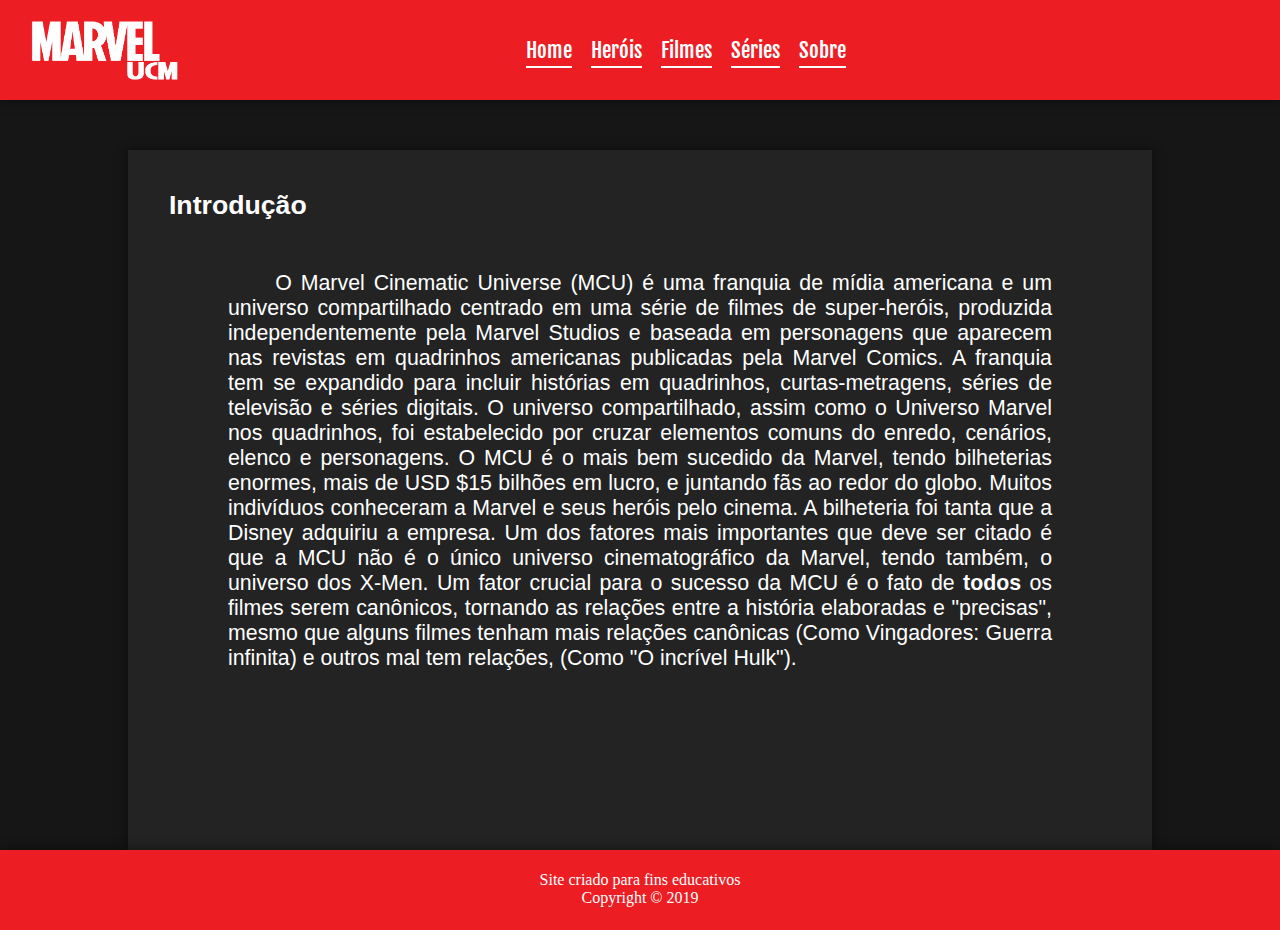
<file: Index.html>
<!DOCTYPE html>
<html>
	<head>
		<title>UCM - Home</title>
		<meta charset="utf-8">
		<meta name="viewport" content="width=device-width, height=device-height, initial-scale=1.0">
		<link rel="stylesheet" type="text/css" media="screen and (min-width:0px)" href="style-small.css">
		<link rel="stylesheet" type="text/css" media="screen and (min-width:900px)" href="style-medium.css">
		<link rel="stylesheet" type="text/css" media="screen and (min-width:1200px)" href="style.css">
		<link rel="icon" href="img.ico">
	</head>
	<body>
		<header>
			<div id="cabecalho">
				<img src="marvel2.png"/>
				<ul>
					<li><p><a href="#">Home</a></p></li>
					<li><p><a href="persons.html">Heróis</a><p></li>
					<li><p><a href="filmes.html">Filmes</a><p></li>
					<li><p><a href="series.html">Séries</a><p></li>
					<li><p><a href="sobre.html">Sobre</a></p></li>
				</ul>
			</div>
		</header>
		<section>
			<div id="corpo">
				<h1 class="titulo">Introdução</h1>
				<p>O Marvel Cinematic Universe (MCU) é uma franquia de mídia americana e um universo compartilhado centrado em uma série de filmes de super-heróis, produzida independentemente pela Marvel Studios e baseada em personagens que aparecem nas revistas em quadrinhos americanas publicadas pela Marvel Comics.
				A franquia tem se expandido para incluir histórias em quadrinhos, curtas-metragens, séries de televisão e séries digitais. O universo compartilhado, assim como o Universo Marvel nos quadrinhos, foi estabelecido por cruzar elementos comuns do enredo, cenários, elenco e personagens. O MCU é o mais bem sucedido da Marvel, tendo bilheterias enormes, mais de  USD $15 bilhões em lucro, e juntando fãs ao redor do globo. Muitos indivíduos conheceram a Marvel e seus heróis pelo cinema. A bilheteria foi tanta que a Disney adquiriu a empresa. Um dos fatores mais importantes que deve ser citado é que a MCU não é o único universo cinematográfico da Marvel, tendo também, o universo dos X-Men. Um fator crucial para o sucesso da MCU é o fato de <b> todos </b> os filmes serem canônicos, tornando as relações entre a história elaboradas e "precisas", mesmo que alguns filmes tenham mais relações canônicas (Como Vingadores: Guerra infinita) e outros mal tem relações, (Como "O incrível Hulk").</p>
			</div>
		</section>
		<footer>
			<div id="rodape">
				<p id="pr1">Site criado para fins educativos</br>Copyright &copy; 2019</p>
			</div>
		<footer>
	</body>
</html>
</file>
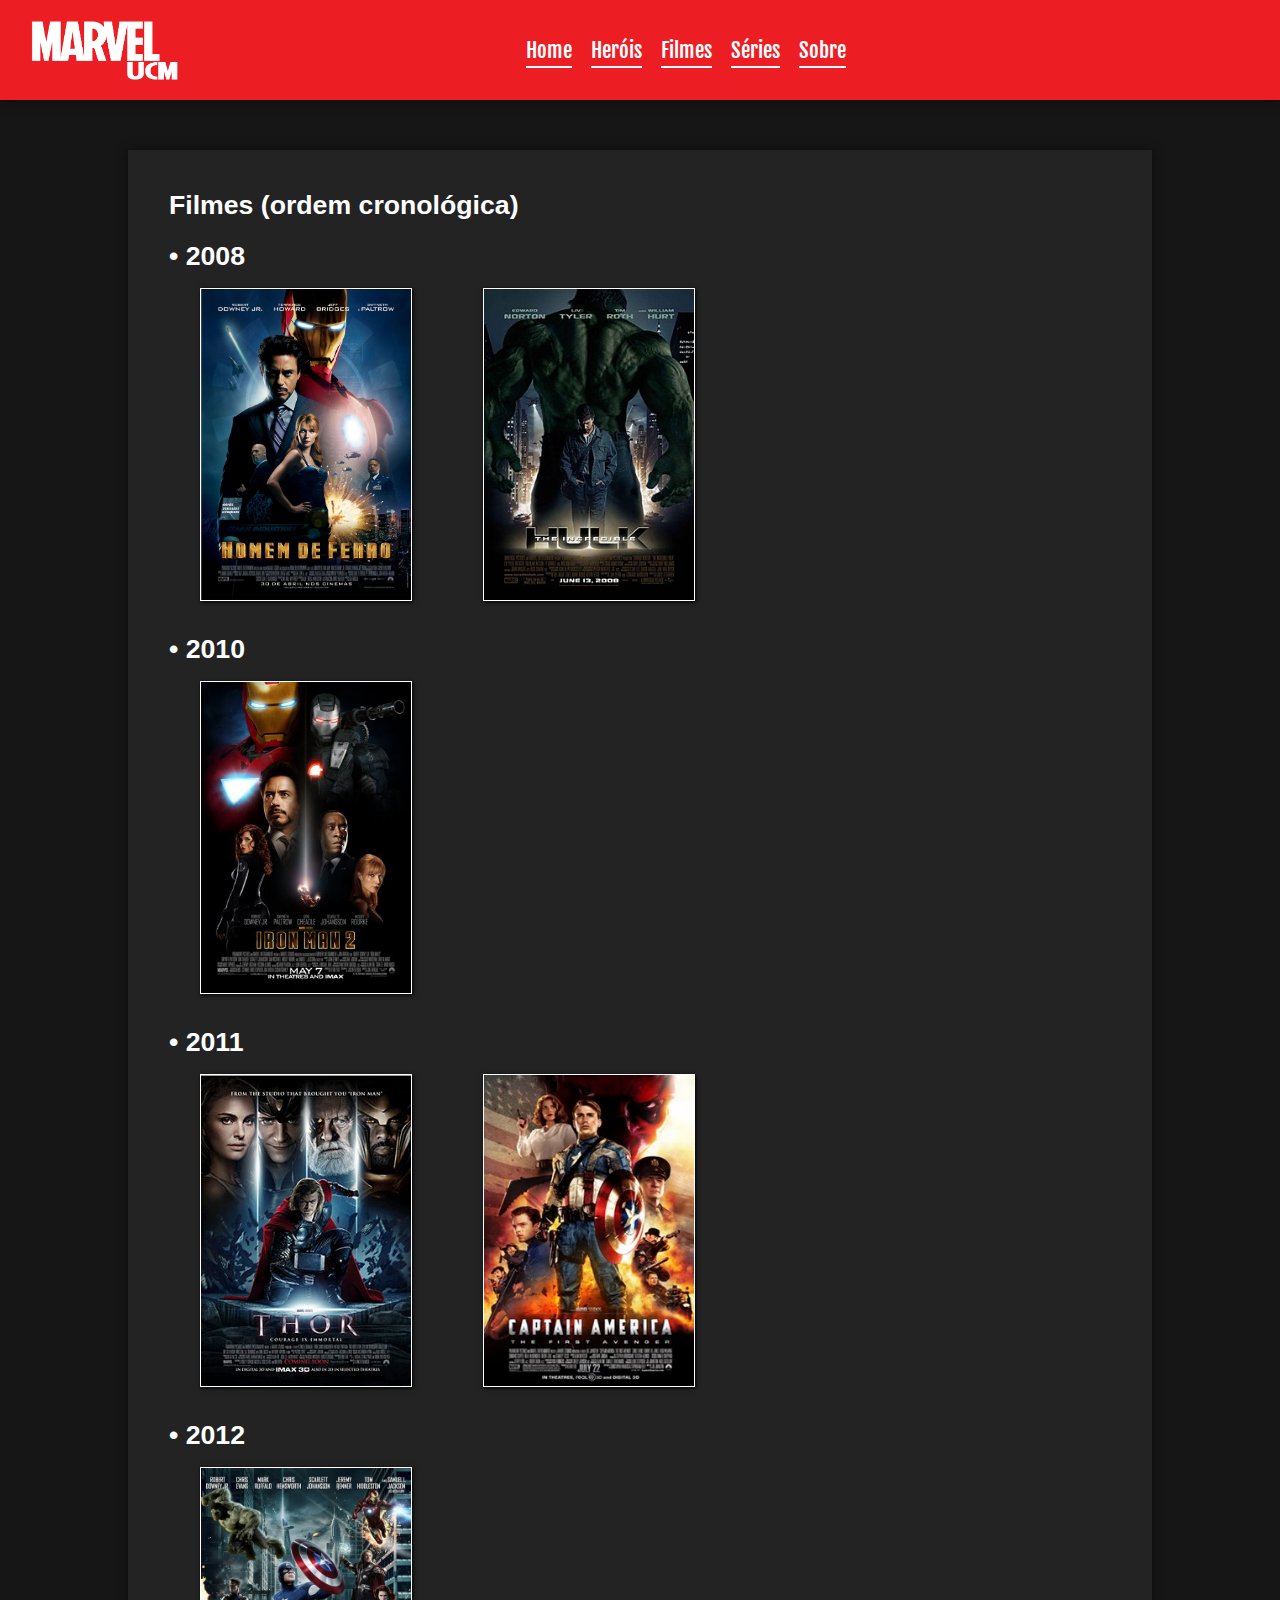
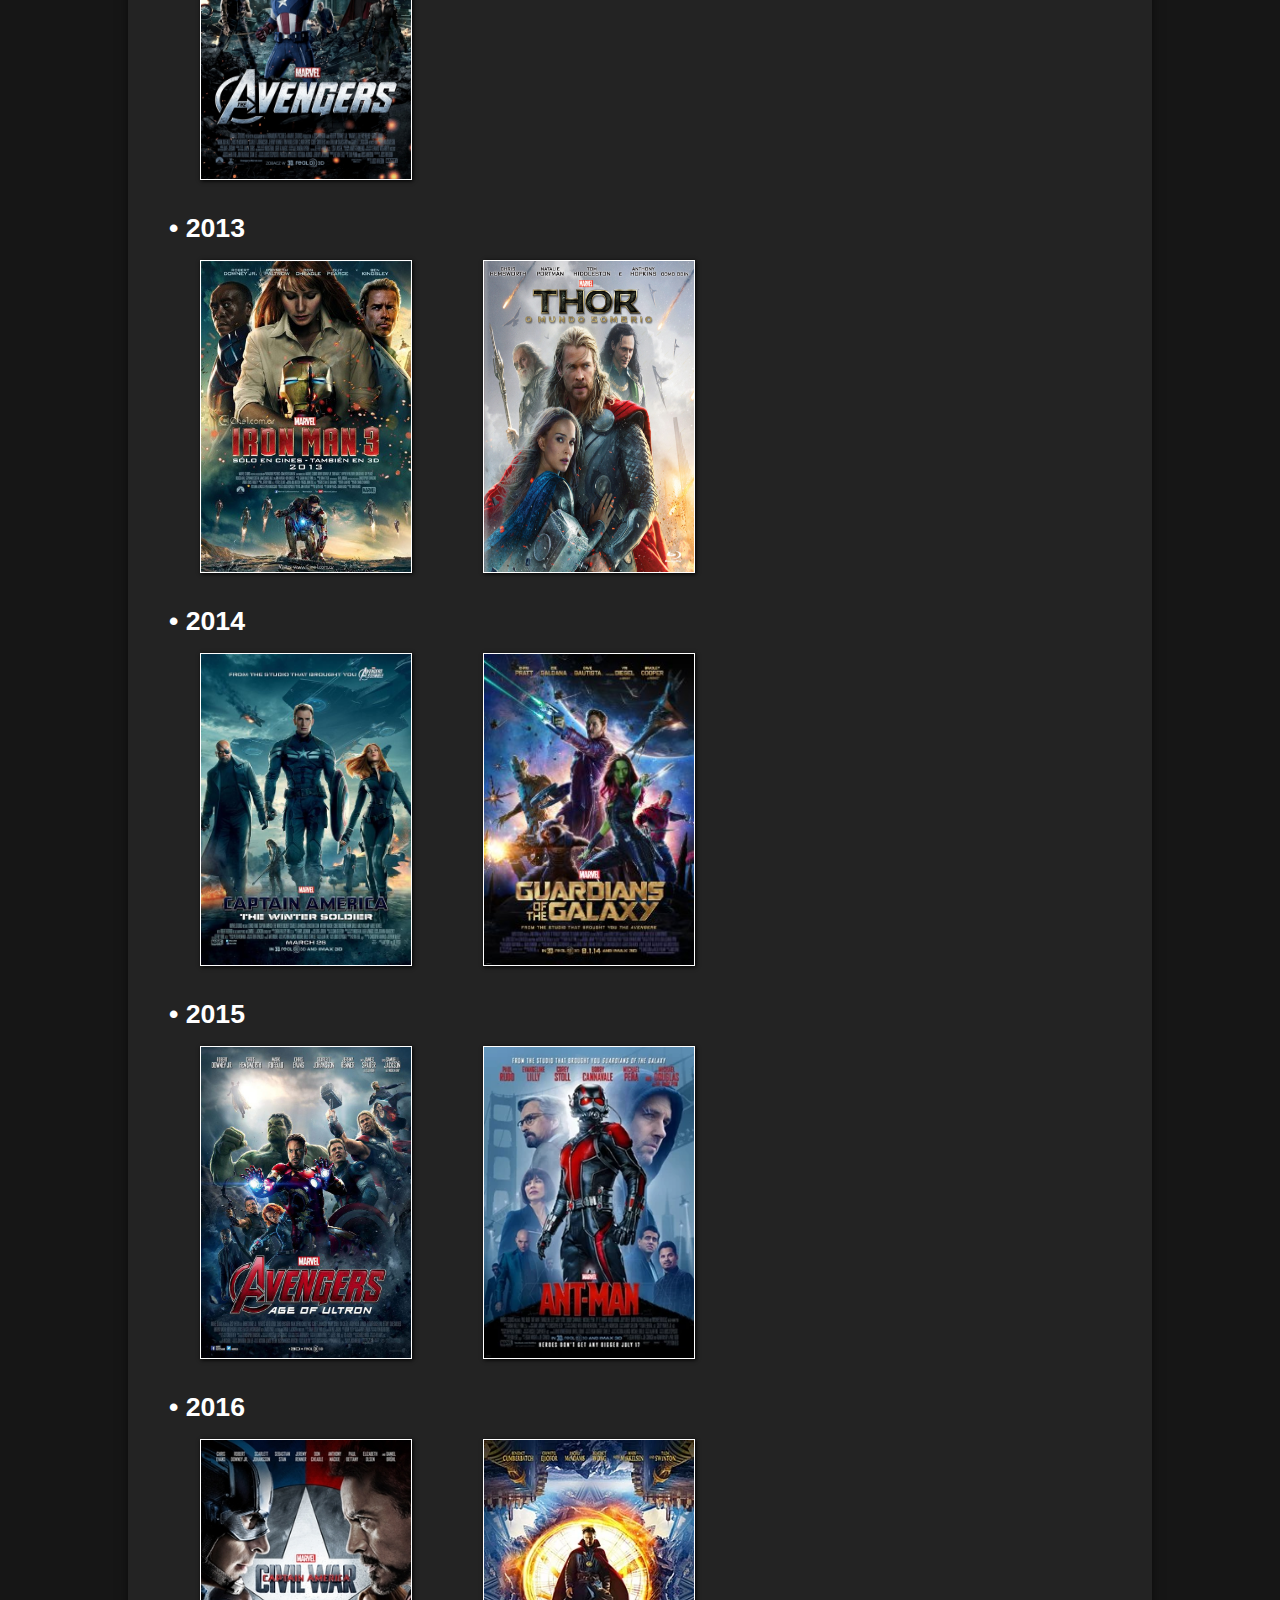
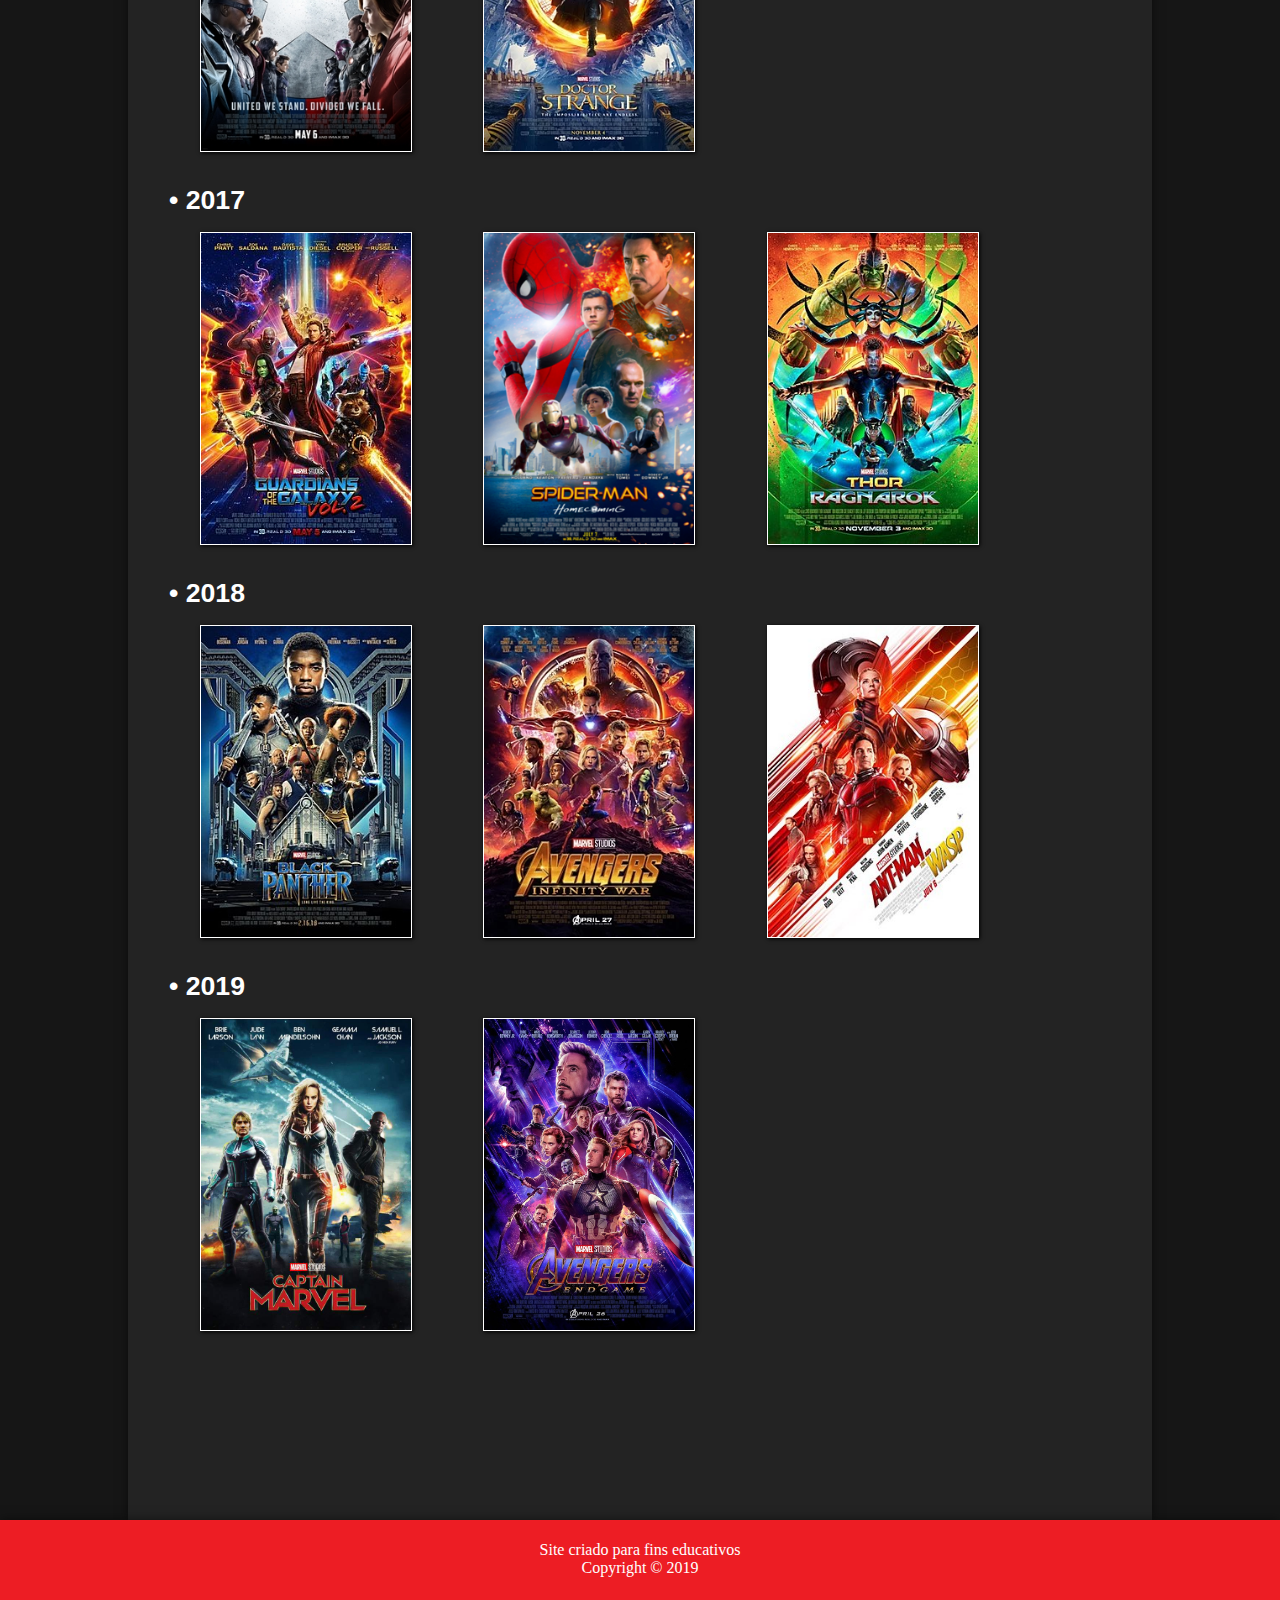
<file: filmes.html>
<!DOCTYPE html>
<html>
	<head>
		<title>UCM - Filmes</title>
		<meta charset="utf-8">
		<meta name="viewport" content="width=device-width, height=device-height, initial-scale=1.0">
		<link rel="stylesheet" type="text/css" media="screen and (min-width:0px)" href="style-small.css">
		<link rel="stylesheet" type="text/css" media="screen and (min-width:900px)" href="style-medium.css">
		<link rel="stylesheet" type="text/css" media="screen and (min-width:1200px)" href="style.css">
		<link rel="icon" href="img.ico">
	</head>
	<body>
		<header>
			<div id="cabecalho">
				<img src="marvel2.png"/>
				<ul>
					<li><p><a href="Index.html">Home</a></p></li>
					<li><p><a href="persons.html">Heróis</a></p></li>
					<li><p><a href="#">Filmes</a></p></li>
					<li><p><a href="series.html">Séries</a></p></li>
					<li><p><a href="sobre.html">Sobre</a></p></li>
				</ul>
			</div>
		</header>
		<section>
			<div id="filmes">
				<h1 class="titulo">Filmes (ordem cronológica)</h1>
				<h1>• 2008</h1>
					<figure>
						<img src="filmes\homem-de-ferro-2008.jpg"/>
						<p class="fig"><span>Homem de Ferro</span></br>Tony Stark é um bilionário inventor que realiza testes bélicos no exterior, mas é sequestrado por terroristas que o forçam a construir uma arma devastadora. Em vez disso, ele constrói uma armadura e enfrenta seus sequestradores. Ao voltar para os EUA, Stark aprimora e utiliza a armadura para combater o crime.</p>
					</figure>
					<figure>
						<img src="filmes\hulk-2008.jpg"/>
						<p class="fig"><span>O Incrivel Hulk</span></br>O cientista Bruce Banner se esconde no Brasil enquanto busca desesperadamente a cura da mutação que o transforma em um monstro incontrolável. Porém, durante este processo, ele tem que lutar contra um novo inimigo que quer capturá-lo, conhecido como "O Abominável".</p>
					</figure></br></br></br></br></br></br></br></br></br></br></br></br></br></br></br></br></br></br></br>
				<h1>• 2010</h1>
					<figure>
						<img src="filmes\homem-de-ferro-2010.jpeg"/>
						<p class="fig"><span>Homem de Ferro 2</span></br>Em um mundo ciente da existência do Homem de Ferro, o inventor bilionário Tony Stark sofre pressão de todos os lados para compartilhar sua tecnologia com as forças armadas. Ele resiste para divulgar os segredos de sua inigualável armadura, com medo de que estas informações caiam nas mãos erradas.</p>
					</figure></br></br></br></br></br></br></br></br></br></br></br></br></br></br></br></br></br></br></br>
				<h1>• 2011</h1>
					<figure>
						<img src="filmes\thor-2011.jpg"/>
						<p class="fig"><span>Thor</span></br>Como filho de Odin, rei dos deuses nórdicos, Thor logo herdará o trono de Asgard de seu idoso pai. Porém, no dia de sua coroação, Thor reage com brutalidade quando os inimigos dos deuses entram no palácio violando o tratado. Como punição, Odin manda Thor para a Terra. </p>
					</figure>
					<figure>
						<img src="filmes\ca-2011.jpg"/>
						<p class="fig"><span>Capitão América -</br>O Primeiro Vingador</span></br>Steve Rogers é um jovem que participa de experiências visando a criação do supersoldado americano. Quando os oficiais militares conseguem transformá-lo em uma arma humana, eles percebem que não podem arriscar a vida do jovem nas batalhas de guerra.</p>
					</figure></br></br></br></br></br></br></br></br></br></br></br></br></br></br></br></br></br></br></br>
				<h1>• 2012</h1>
					<figure>
						<img src="filmes\avengers-2012.jpg"/>
						<p class="fig"><span>Os Vingadores</span></br>Loki, o irmão de Thor, ganha acesso ao poder do cubo cósmico ao roubá-lo de dentro das instalações da S.H.I.E.L.D. Nick Fury, o diretor desta agência internacional que mantém a paz, reúne os únicos super-heróis que serão capazes de defender a Terra de ameaças sem precedentes: Homem de Ferro, Capitão América, Hulk, Thor, Viúva Negra e Gavião Arqueiro.</p>
					</figure></br></br></br></br></br></br></br></br></br></br></br></br></br></br></br></br></br></br></br>
				<h1>• 2013</h1>
					<figure>
						<img src="filmes\homem-de-ferro-2013.jpg"/>
						<p class="fig"><span>Homem de Ferro 3</span></br>Depois de um inimigo reduzir o mundo de Tony Stark a destroços, o Homem de Ferro precisa aprender a confiar em seus instintos para proteger aqueles que ama, especialmente sua namorada, e lutar contra seu maior medo: o fracasso.</p>
					</figure>
					<figure>
						<img src="filmes\thor-2013.jpg"/>
						<p class="fig"><span>Thor</br>O Mundo Sombrio</span></br>Thor precisa contar com a ajuda de seus companheiros e até de seu traiçoeiro irmão Loki em um plano audacioso para salvar o universo. Entretanto, os caminhos de Thor se cruzam com Jane Foster e, dessa vez, a vida dela está realmente em perigo.</p>
					</figure></br></br></br></br></br></br></br></br></br></br></br></br></br></br></br></br></br></br></br>
				<h1>• 2014</h1>
					<figure>
						<img src="filmes\ca-2014.jpg"/>
						<p class="fig"><span>Capitão América -</br>O Soldado Invernal</span></br>Após os eventos catastróficos em Nova York com Os Vingadores, Steve Rogers, também conhecido como Capitão América, segue tentando se ajustar ao mundo moderno. Porém, quando um colega da agência S.H.I.E.L.D. é atacado, Steve se vê preso em uma rede de intrigas que ameaça colocar o mundo em risco.</p>
					</figure>
					<figure>
						<img src="filmes\gdg-2014.jpg"/>
						<p class="fig"><span>Guardiões da Galáxia</span></br>O aventureiro do espaço Peter Quill torna-se presa de caçadores de recompensas depois que rouba a esfera de um vilão traiçoeiro, Ronan. Para escapar do perigo, ele faz uma aliança com um grupo de quatro extraterrestres. </p>
					</figure></br></br></br></br></br></br></br></br></br></br></br></br></br></br></br></br></br></br></br>
				<h1>• 2015</h1>
					<figure>
						<img src="filmes\avengers-2015.jpg"/>
						<p class="fig"><span>Os Vingadores -</br>A Era de Ultron</span></br>Ao tentar proteger o planeta de ameaças, Tony Stark constrói um sistema de inteligência artificial que cuidaria da paz mundial. O projeto acaba dando errado e gera o nascimento do Ultron. Com o destino da Terra em jogo, os Vingadores terão que se unir para mais uma vez salvar a raça humana da extinção.</p>
					</figure>
					<figure>
						<img src="filmes\homem-formiga-2015.jpg"/>
						<p class="fig"><span>Homem-Formiga</span></br>Forçado a sair de sua própria empresa, Dr. Hank Pym transforma um talentoso ladrão em Homem-Formiga para impedir que seu antigo pupilo consiga replicar a fórmula da roupa que dá o poder do encolhimento, força sobre-humana e a capacidade de controlar um exército de formigas.</p>
					</figure></br></br></br></br></br></br></br></br></br></br></br></br></br></br></br></br></br></br></br>
				<h1>• 2016</h1>
					<figure>
						<img src="filmes\ca-2016.jpg"/>
						<p class="fig"><span>Capitão América -</br>Guerra Cívil</span></br>O ataque de Ultron faz com que os políticos decidam controlar os Vingadores, já que seus atos afetam toda a humanidade. Tal decisão coloca o Capitão América em rota de colisão com o Homem de Ferro.</p>
					</figure>
					<figure>
						<img src="filmes\doutor-estranho-2016.jpg"/>
						<p class="fig"><span>Doutor Estranho</span></br>Após sua carreira ser destruída, um brilhante, porém arrogante, cirurgião ganha uma nova chance em sua vida quando um feiticeiro o treina para se tornar o Mago Supremo.</p>
					</figure></br></br></br></br></br></br></br></br></br></br></br></br></br></br></br></br></br></br></br>
				<h1>• 2017</h1>
					<figure>
						<img src="filmes\gdg-2017.jpg"/>
						<p class="fig"><span>Guardiões da Galáxia 2</span></br>Os Guardiões precisam lutar para manter sua recém descoberta família unida, enquanto descobrem os mistérios sobre o verdadeiro pai de Peter Quill.</p>
					</figure>
					<figure>
						<img src="filmes\homem-aranha-2017.jpg"/>
						<p class="fig"><span>Homem-Aranha -</br>De Volta ao Lar</span></br>Depois de atuar ao lado dos Vingadores, chegou a hora do pequeno Peter Parker voltar para casa e para a sua vida, já não mais tão normal. Lutando diariamente contra pequenos crimes nas redondezas, ele pensa ter encontrado a missão de sua vida quando o terrível vilão Abutre surge amedrontando a cidade.</p>
					</figure>
					<figure>
						<img src="filmes\thor-2017.jpg"/>
						<p class="fig"><span>Thor - Ragnarok</span></br>Thor está preso do outro lado do universo. Ele precisa correr contra o tempo para voltar a Asgard e parar Ragnarok, a destruição de seu mundo, que está nas mãos da poderosa e implacável vilã Hela.</p>
					</figure></br></br></br></br></br></br></br></br></br></br></br></br></br></br></br></br></br></br></br>
				<h1>• 2018</h1>
					<figure>
						<img src="filmes\pantera-negra-2018.jpg"/>
						<p class="fig"><span>Pantera Negra</span></br>Conheça a história de T'Challa, príncipe do reino de Wakanda, que perde o seu pai e viaja para os Estados Unidos, onde tem contato com os Vingadores. Entre as suas habilidades estão a velocidade, inteligência e os sentidos apurados.</p>
					</figure>
					<figure>
						<img src="filmes\avengers-2018.jpg"/>
						<p class="fig"><span>Os Vingadores -</br>Guerra Infinita</span></br>Homem de Ferro, Thor, Hulk e os Vingadores se unem para combater seu inimigo mais poderoso, o maligno Thanos. Em uma missão para coletar todas as seis pedras infinitas, Thanos planeja usá-las para infligir sua vontade maléfica sobre a realidade.</p>
					</figure>
					<figure>
						<img src="filmes\homem-formiga-2018.jpg"/>
						<p class="fig"><span>Homem-Formiga e a Vespa</span></br>Scott Lang lida com as consequências de suas escolhas tanto como super-herói quanto como pai. Enquanto tenta reequilibrar sua vida com suas responsabilidades como o Homem-Formiga, ele é confrontado por Hope van Dyne e Dr. Hank Pym com uma nova missão urgente.</p>
					</figure></br></br></br></br></br></br></br></br></br></br></br></br></br></br></br></br></br></br></br>
				<h1>• 2019</h1>
					<figure>
						<img src="filmes\cm-2019.jpg"/>
						<p class="fig"><span>Capitã Marvel</span></br>A Capitã Marvel se envolve em uma guerra galáctica entre duas raças alienígenas.</p>
					</figure>
					<figure>
						<img src="filmes\avengers-2019.jpg"/>
						<p class="fig"><span>Os Vingadores -</br>Ultimato</span></br>Após Thanos eliminar metade das criaturas vivas, os Vingadores têm de lidar com a perda de amigos e entes queridos. Com Tony Stark vagando perdido no espaço sem água e comida, Steve Rogers e Natasha Romanov lideram a resistência contra o titã louco.</p>
					</figure>
			</div>
		</section>
		<footer>
			<div id="rodape">
				<p id="pr1">Site criado para fins educativos</br>Copyright &copy; 2019</p>
			</div>
		<footer>
	</body>
</html>
</file>
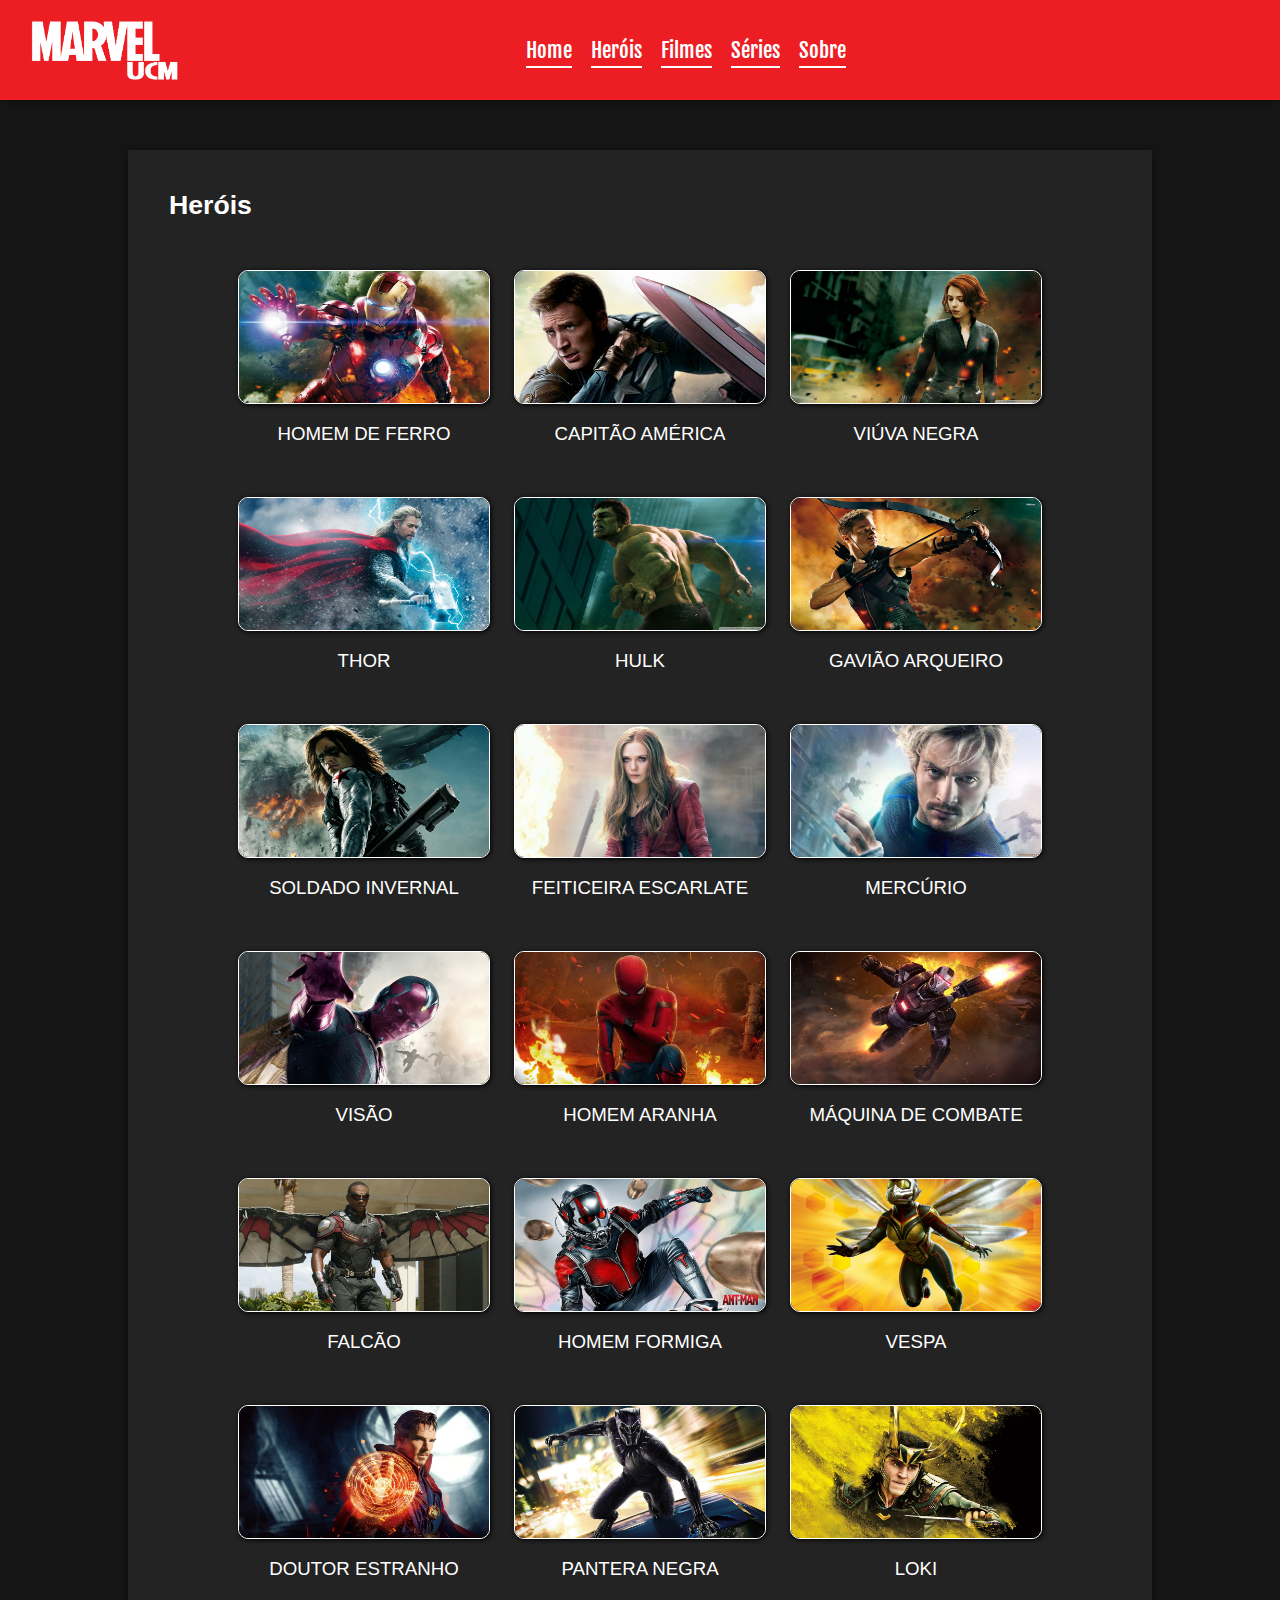
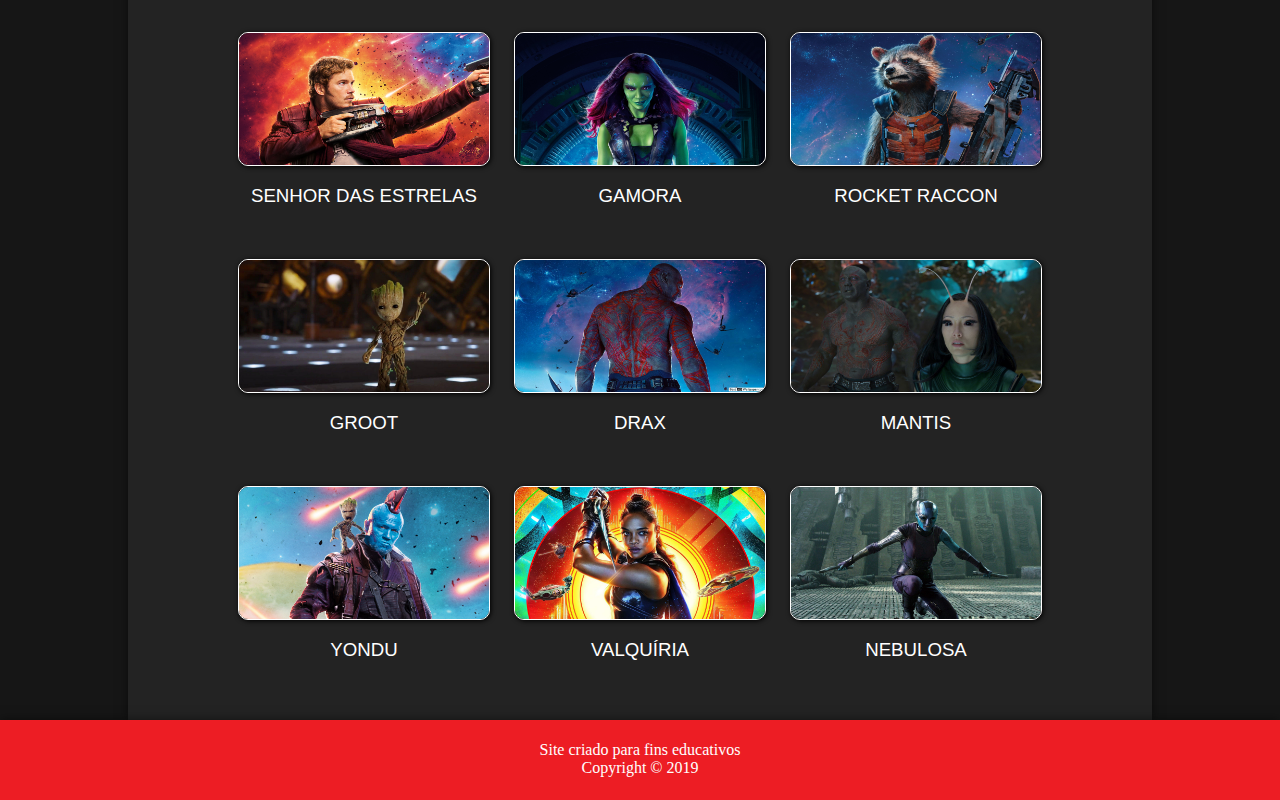
<file: persons.html>
<!DOCTYPE html>
<html>
	<head>
		<title>UMC - Heróis</title>
		<meta charset="utf-8">
		<meta name="viewport" content="width=device-width, height=device-height, initial-scale=1.0">
		<link rel="stylesheet" type="text/css" media="screen and (min-width:0px)" href="style-small.css">
		<link rel="stylesheet" type="text/css" media="screen and (min-width:900px)" href="style-medium.css">
		<link rel="stylesheet" type="text/css" media="screen and (min-width:1200px)" href="style.css">
		<link rel="icon" href="img.ico">
	</head>
	<body>
		<header>
			<div id="cabecalho">
				<img src="marvel2.png"/>
				<ul>
					<li><p><a href="Index.html">Home</a></p></li>
					<li><p><a href="#">Heróis</a><p></li>
					<li><p><a href="filmes.html">Filmes</a><p></li>
					<li><p><a href="series.html">Séries</a><p></li>
					<li><p><a href="sobre.html">Sobre</a></p></li>
				</ul>
			</div>
		</header>
		<section>
			<div id="persons">
				<h1 class="titulo">Heróis</h1></br></br>
				<center>
				<table border="0px">
					<tr>
					<td><img src="personagens/tonystark.jpg"></td>
					<td><img src="personagens/steverogers.jpg"></td>
					<td><img src="personagens/natasharomanoff.jpg"></td>
					</tr>
					<tr>
						<td>HOMEM DE FERRO </td>
						<td>CAPITÃO AMÉRICA</td>
						<td>VIÚVA NEGRA</td>
					</tr>
				</table></br></br>
				<table border="0px">
					<tr>
					<td><img src="personagens/thor.jpg"></td>
					<td><img src="personagens/hulk.jpg"></td>
					<td><img src="personagens/clint.jpeg"></td>
					</tr>
					<tr>
						<td>THOR</td>
						<td>HULK</td>
						<td>GAVIÃO ARQUEIRO</td>
						</tr>
					</table></br></br>
				<table border="0px">
					<tr>
					<td><img src="personagens/bucky.jpg"></td>
					<td><img src="personagens/wanda.jpg"></td>
					<td><img src="personagens/pietro.jpg"></td>
					</tr>
					<tr>
						<td>SOLDADO INVERNAL</td>
						<td>FEITICEIRA ESCARLATE</td>
						<td>MERCÚRIO</td>
						</tr>
					</table></br></br>
				<table border="0px">
					<tr>
					<td><img src="personagens/jarvis.jpg"></td>
					<td><img src="personagens/peterp.jpg"></td>
					<td><img src="personagens/mdc.jpg"></td>
					</tr>
					<tr>
						<td>VISÃO</td>
						<td>HOMEM ARANHA</td>
						<td>MÁQUINA DE COMBATE</td>
						</tr>
					</table></br></br>
				<table border="0px">
					<tr>
					<td><img src="personagens/sam.jpg"></td>
					<td><img src="personagens/scott.jpg"></td>
					<td><img src="personagens/hope.jpg"></td>
					</tr>
					<tr>
						<td>FALCÃO</td>
						<td>HOMEM FORMIGA</td>
						<td>VESPA</td>
						</tr>
					</table></br></br>
				<table border="0px">
					<tr>
					<td><img src="personagens/stephen.jpg"></td>
					<td><img src="personagens/tchala.jpg"></td>
					<td><img src="personagens/loki.jpg"></td>
					</tr>
					<tr>
						<td>DOUTOR ESTRANHO</td>
						<td>PANTERA NEGRA</td>
						<td>LOKI</td>
						</tr>
					</table></br></br>
				<table border="0px">
					<tr>
					<td><img src="personagens/peterq.jpg"></td>
					<td><img src="personagens/gamora.jpg"></td>
					<td><img src="personagens/rocket.jpg"></td>
					</tr>
					<tr>
						<td>SENHOR DAS ESTRELAS</td>
						<td>GAMORA</td>
						<td>ROCKET RACCON</td>
						</tr>
					</table></br></br>
				<table border="0px">
					<tr>
					<td><img src="personagens/groot.jpg"></td>
					<td><img src="personagens/drax.jpg"></td>
					<td><img src="personagens/mantis.jpeg"></td>
					</tr>
					<tr>
						<td>GROOT</td>
						<td>DRAX</td>
						<td>MANTIS</td>
						</tr>
					</table>
				<br>
				<br>
				<table border="0px">
					<tr>
					<td><img src="personagens/yondu.jpg"></td>
					<td><img src="personagens/valquiria.jpg"></td>
					<td><img src="personagens/nebula.jpg"></td>
					</tr>
					<tr>
						<td>YONDU</td>
						<td>VALQUÍRIA</td>
						<td>NEBULOSA</td>
						</tr>
					</table>
					</table>	
				</center>
				</div>

		</section>
		<footer>
			<div id="rodape">
				<p id="pr1">Site criado para fins educativos</br>Copyright &copy; 2019</p>
			</div>
		<footer>
	</body>
</html>
</file>
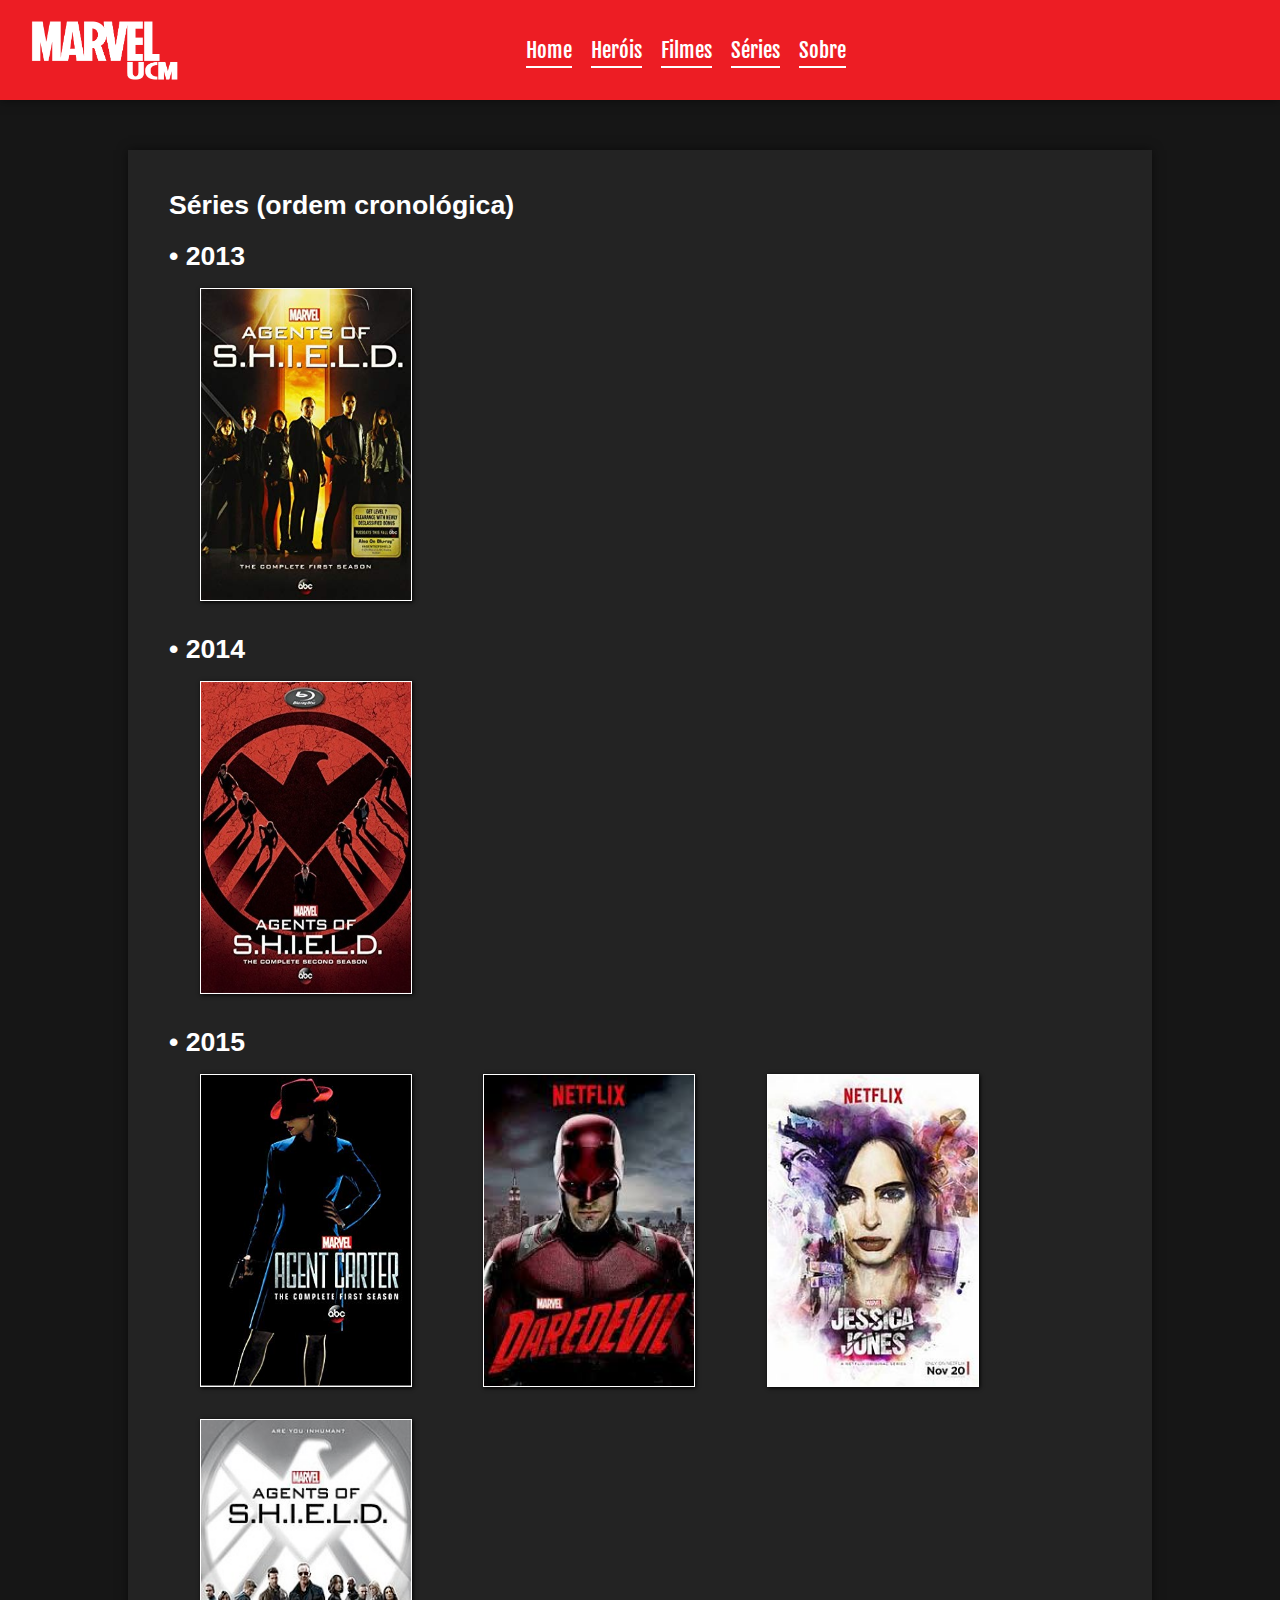
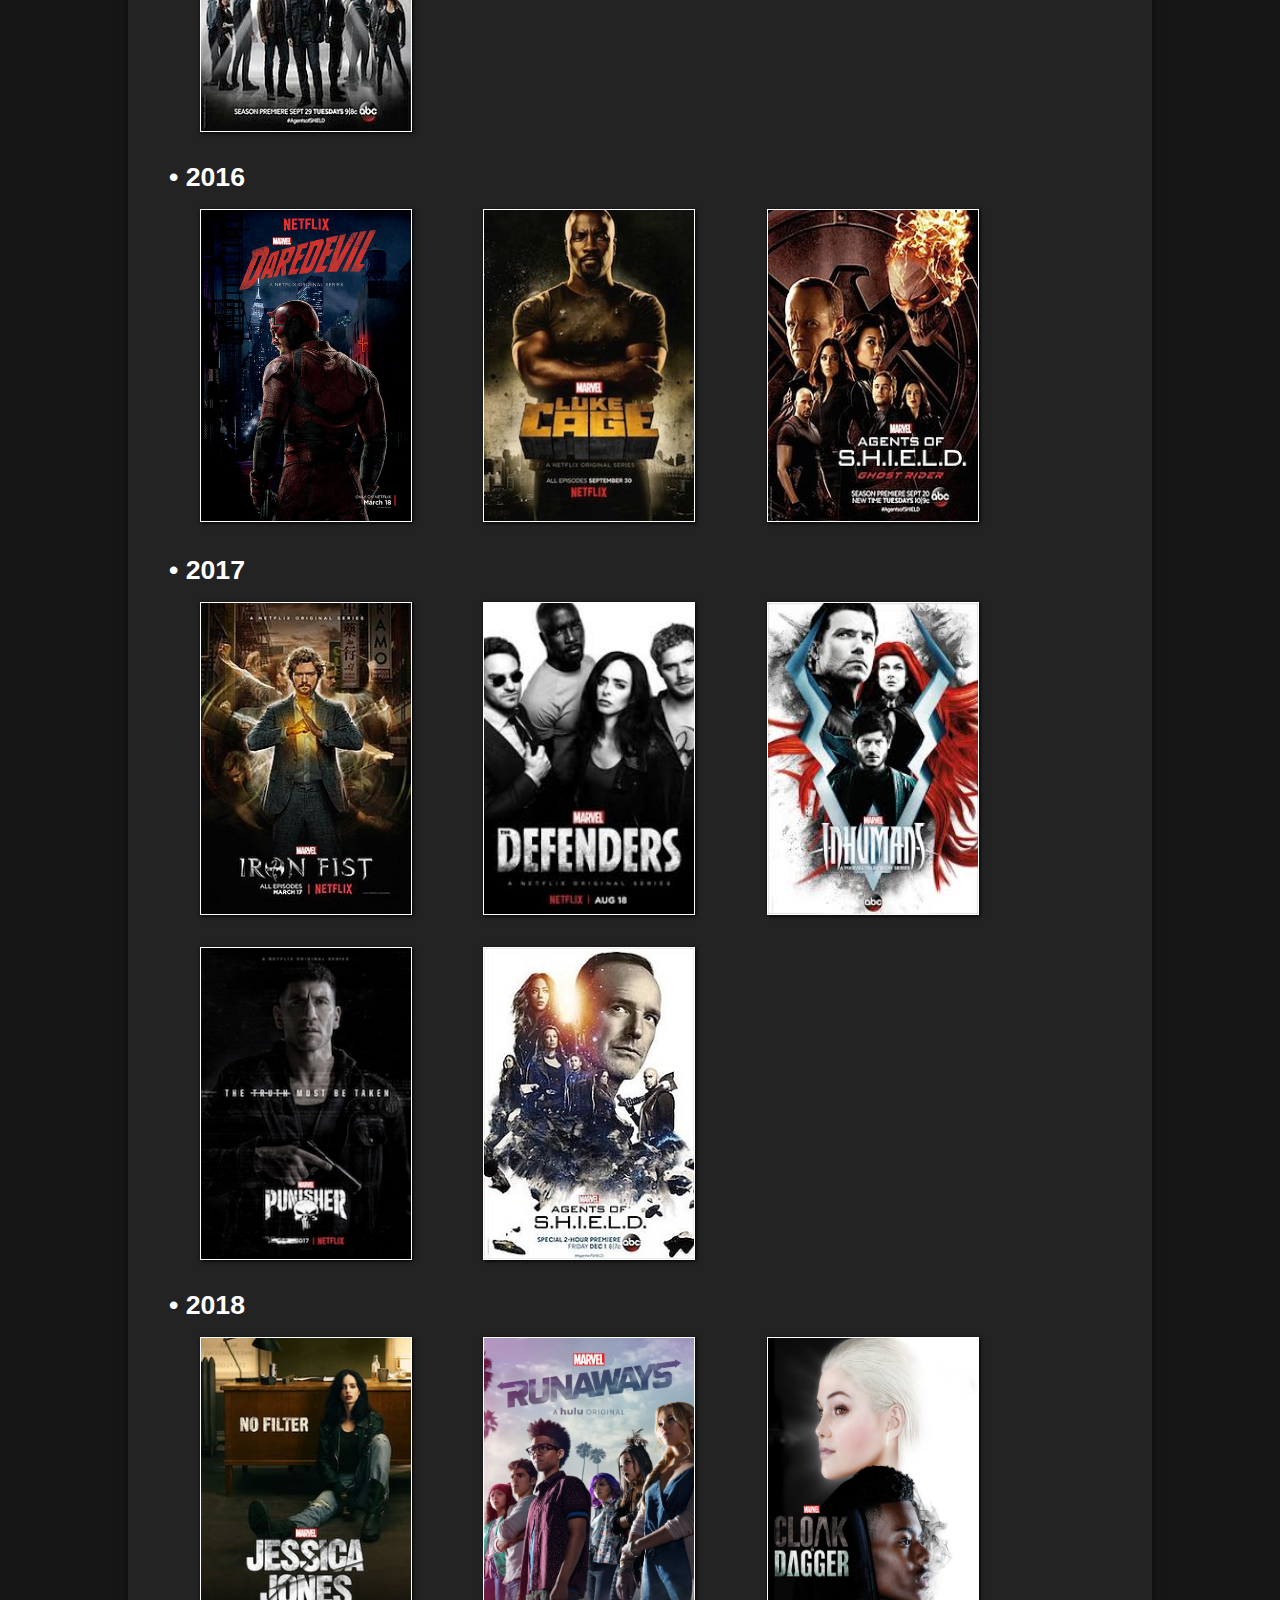
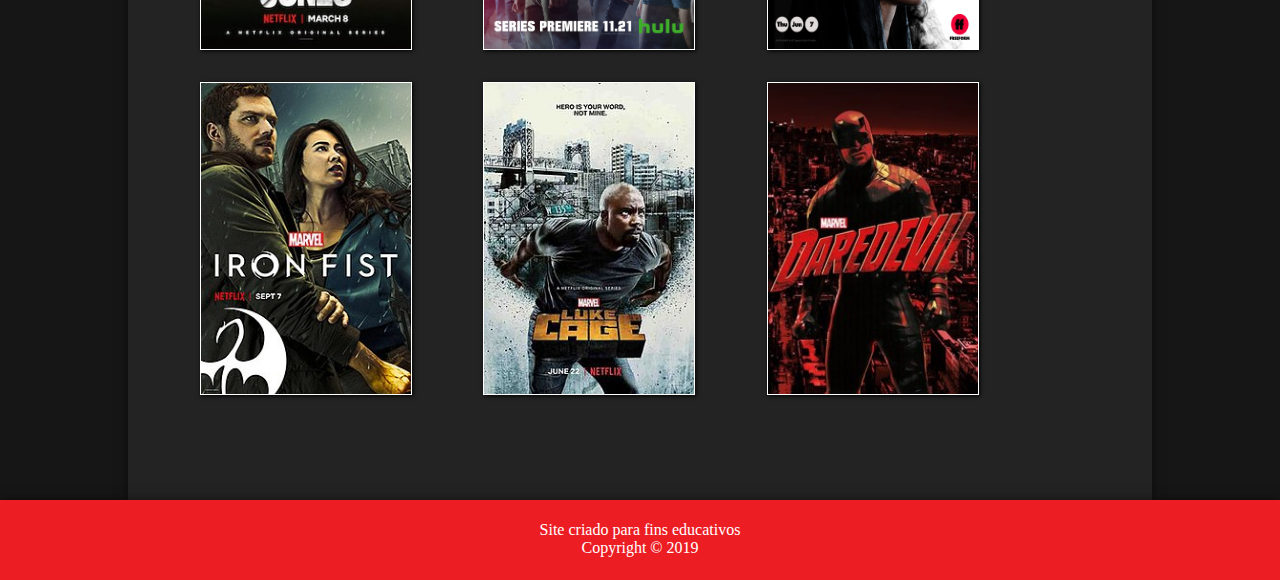
<file: series.html>
<!DOCTYPE html>
<html>
	<head>
		<title>UCM - Séries</title>
		<meta charset="utf-8">
		<meta name="viewport" content="width=device-width, height=device-height, initial-scale=1.0">
		<link rel="stylesheet" type="text/css" media="screen and (min-width:0px)" href="style-small.css">
		<link rel="stylesheet" type="text/css" media="screen and (min-width:900px)" href="style-medium.css">
		<link rel="stylesheet" type="text/css" media="screen and (min-width:1200px)" href="style.css">
		<link rel="icon" href="img.ico">
	</head>
	<body>
		<header>
			<div id="cabecalho">
				<img src="marvel2.png"/>
				<ul>
					<li><p><a href="Index.html">Home</a></p></li>
					<li><p><a href="persons.html">Heróis</a><p></li>
					<li><p><a href="filmes.html">Filmes</a><p></li>
					<li><p><a href="#">Séries</a><p></li>
					<li><p><a href="sobre.html">Sobre</a></p></li>
				</ul>
			</div>
		</header>
		<section>
			<div id="series">
				<h1 class="titulo">Séries (ordem cronológica)</h1>
				<h1>• 2013</h1>
					<figure>
						<img src="series\agents1.jpg"/>
						<p class="fig"><span>Agentes da S.H.I.E.L.D. 1°temp</span></br>Na primeira temporada o agente da S.H.I.E.L.D. Phil Coulson monta uma pequena equipe de agentes da S.H.I.E.L.D. para lidar com novos casos estranhos. Eles investigam o Projeto Centopeia e seu líder, "O Clarividente", e acabam descobrindo que a organização é, na verdade, apoiada pela Hidra, que se infiltrou na S.H.I.E.L.D.</p>
					</figure></br></br></br></br></br></br></br></br></br></br></br></br></br></br></br></br></br></br></br>
				<h1>• 2014</h1>
					<figure>
						<img src="series\agents2.jpg"/>
						<p class="fig"><span>Agentes da S.H.I.E.L.D. 2°temp<br></span></br>Na segunda temporada, após a destruição da S.H.I.E.L.D., o agora diretor Coulson e sua equipe buscam restaurar a confiança do governo e do público ao lidar com a Hidra, uma facção de anti super-humanos de agentes da S.H.I.E.L.D. e os recém-revelados Inumanos (que possuem habilidades especiais).</p>
					</figure></br></br></br></br></br></br></br></br></br></br></br></br></br></br></br></br></br></br></br>
				<h1>• 2015</h1>
					<figure>
						<img src="series\agentc1.jpg"/>
						<p class="fig"><span>Agente Carter 1°temp<br></span></br>Após retornar para América com o fim da Guerra, em 1946, Peggy Carter encontra-se trabalhando secretamente na Reserva Científica Estratégica (SSR em inglês, RCE em português), enquanto seus amigos pensam que ela é apenas uma simples telefonista.</p>
					</figure>
					<figure>
						<img src="series\dard.jpg"/>
						<p class="fig"><span>Demolidor 1°temp</br></span></br>A primeira temporada da web série de televisão americana Daredevil, que se baseia no personagem de mesmo nome da Marvel Comics, acompanha os primeiros dias de Matt Murdock / Demolidor, um advogado de dia, que combate o crime à noite, se opondo com a ascensão do rei do crime Wilson Fisk.</p>
					</figure>
					<figure>
						<img src="series\jj1.jpg"/>
						<p class="fig"><span>Jessica Jones 1°temp</br></span></br>A primeira temporada de Jessica Jones, web série de televisão americana baseada na personagem de mesmo nome da Marvel Comics, mostra uma ex-super heroína que que abre sua própria agência de detetive após o fim de sua carreira de super-herói nas mãos de Kilgrave..</p>
					</figure>
					<figure>
						<img src="series\agents3.jpg"/>
						<p class="fig"><span>Agentes da S.H.I.E.L.D 3°temp</br></span></br>Durante a terceira temporada, Coulson começa uma missão secreta para reunir os Guerreiros Secretos, uma equipe de Inumanos, enquanto a Hydra restaura seu antigo líder Inumano Hive ao poder.</p>
					</figure>
					</br></br></br></br></br></br></br></br></br></br></br></br></br></br></br></br></br></br></br></br></br></br></br></br></br></br></br></br></br></br></br></br></br></br></br></br></br></br>
				<h1>• 2016</h1>
					<figure>
						<img src="series\dard2.jpg"/>
						<p class="fig"><span>Demolidor 2°temp</span></br>A segunda temporada da série de web televisão norte-americana Daredevil, que se baseia no personagem de mesmo nome da Marvel Comics, acompanha Matt Murdock / Demolidor, um advogado de dia, que combate o crime à noite, cruzando caminhos com o mortal Frank Castle / Justiceiro junto com o retorno de uma ex-namorada–Elektra Natchios.</p>
					</figure>		
					<figure>
						<img src="series\lc1.jpeg"/>
						<p class="fig"><span>Luke Cage 1°temp<br></span></br>Marvel's Luke Cage, ou simplesmente Luke Cage, é uma web série de televisão americana criada para a Netflix por Cheo Hodari Coker, baseada no personagem de homônimo da Marvel Comics. Mike Colter estrela como Luke Cage, um ex-condenado com força sobre-humana e pele impenetrável que agora combate o crime. </p>
					</figure>
					<figure>
						<img src="series\agents4.jpg"/>
						<p class="fig"><span>Agentes da S.H.I.E.L.D 4°temp<br></span></br>Após a derrota do Hive e com a Hidra destruída, a S.H.I.E.L.D. torna-se uma organização legítima mais uma vez para a quarta temporada, com a assinatura dos Acordos de Sokovia. Coulson volta a ser um agente de campo, com o mundo ainda acreditando que ele está morto.</p>
					</figure>
					</br></br></br></br></br></br></br></br></br></br></br></br></br></br></br></br></br></br></br>
				<h1>• 2017</h1>
					<figure>
						<img src="series\if1.jpg"/>
						<p class="fig"><span>Punho de Ferro 1°temp</span></br>A primeira temporada da série norte-americana , baseada no personagem homônimo da Marvel Comics, segue Danny Rand, um especialista em artes marciais com a habilidade de invocar o poder místico do Punho de Ferro, quando ele retorna a Nova York após ser dado como morto por 15 anos e deve escolher entre o legado de sua família e seus deveres como o Punho de Ferro.</p>
					</figure>
					<figure>
						<img src="series\def.jpg"/>
						<p class="fig"><span>Os Defensores<br></span></br>Os Defensores estrela Charlie Cox como Matt Murdock / Demolidor, Krysten Ritter como Jessica Jones, Mike Colter como Luke Cage e Finn Jones como Danny Rand / Punho de Ferro, todos reprisando seus papéis de suas séries individuais.</p>
					</figure>
					<figure>
						<img src="series\inh.jpg"/>
						<p class="fig"><span>Inumanos<br></span></br>A série é centrada no Raio Negro, interpretado por Anson Mount, e outros membros da Família Real Inumana. Serinda Swan, Iwan Rheon, Ken Leung, Eme Ikwuakor, Isabelle Cornish, Mike Moh, Sonya Balmores e Ellen Woglom também estrelam..</p>
					</figure>
					<figure>
						<img src="series\juj.jpg"/>
						<p class="fig"><span>O Justiceiro<br></span></br>A primeira temporada de The Punisher, web série de televisão americana baseada no personagem de mesmo nome da Marvel Comics, apresenta a história de Frank Castle, um ex-fuzileiro naval que exige vingança contra os responsáveis pela morte de sua família e que acaba descobrindo uma conspiração militar em larga escala.</p>
					</figure>
					<figure>
						<img src="series\agents5.jpg"/>
						<p class="fig"><span>Agentes da S.H.I.E.L.D 5°temp<br></span></br>Na quinta temporada, Coulson e os membros de sua equipe são misteriosamente sequestrados e levados para uma estação espacial administrada pelos Kree no ano de 2091, onde eles devem tentar salvar o resto da humanidade e descobrir como chegar em casa.</p>
					</figure></br></br></br></br></br></br></br></br></br></br></br></br></br></br></br></br></br></br></br></br></br></br></br></br></br></br></br></br></br></br></br></br></br></br></br></br></br></br>
				<h1>• 2018</h1>
					<figure>
						<img src="series\jj2.jpg"/>
						<p class="fig"><span>Jessica Jones 2°temp<br></span></br>A segunda temporada de Jessica Jones, série de televisão americana baseada na personagem de mesmo nome da Marvel Comics. Se passa no Universo Cinematográfico Marvel (MCU/UCM),Krysten Ritter estrela como Jones, com Rachael Taylor, Carrie-Anne Moss, e Eka Darville que estavam na primeira temporada. </p>
					</figure>
					<figure>
						<img src="series\oof.jpg"/>
						<p class="fig"><span>Runaways<br></span></br>Seis adolescentes de diferentes origens se unem contra um inimigo comum - seus pais criminosos, coletivamente conhecidos como o Orgulho. Rhenzy Feliz, Lyrica Okano, Virginia Gardner, Ariela Barer, Gregg Sulkin e Allegra Acosta estrelam como os Fugitivos.</p>
					</figure>
					<figure>
						<img src="series\cd.jpg"/>
						<p class="fig"><span>Manto & Adaga</span></br>A primeira temporada da série de televisão a cabo norte-americana Cloak & Dagger, baseada nos personagens homônimos da Marvel Comics, mostra os adolescentes Tandy Bowen sendo Adaga e Tyrone Johnson sendo Manto descobrindo seus poderes e aprendendo que eles funcionam melhor juntos. </p>
					</figure>
					<figure>
						<img src="series\sees2.jpg"/>
						<p class="fig"><span>Punho de Ferro 2°temp</span></br>A segunda temporada da série de web televisão norte-americana Iron Fist, baseada no personagem homônimo da Marvel Comics, segue Danny Rand / Punho de Ferro, um especialista em artes marciais com a habilidade de invocar o poder místico do Punho de Ferro, sendo o protetor de Nova York após os eventos de The Defenders. </p>
					</figure>
					<figure>
						<img src="series\lc2.jpg"/>
						<p class="fig"><span>Luke Cage 2°temp</span></br>Na nova temporada, vira celebridade nas ruas do Harlem após limpar seu nome, e sua reputação se torna tão indestrutível quanto sua pele. Mas com tanta visibilidade, ele agora precisa proteger o bairro mais do que nunca e entender que nem todos podem ser salvos. Quando um poderoso inimigo aparece, Luke é obrigado a confrontar a linha tênue que separa os heróis dos vilões. </p>
					</figure>
					<figure>
						<img src="series\dard3.jpg"/>
						<p class="fig"><span>Demolidor 3°temp<br></span></br>A narrativa desta nova temporada é inspirada na HQ “A Queda de Murdock” e apresenta ainda um novo vilão (bastante popular dos quadrinhos), o Mercenário. </p>
					</figure></br></br></br></br></br></br></br></br></br></br></br></br></br></br></br></br></br></br></br>
				
			</div>
		</section>
		<footer>
			<div id="rodape">
				<p id="pr1">Site criado para fins educativos</br>Copyright &copy; 2019</p>
			</div>
		<footer>
	</body>
</html>
</file>
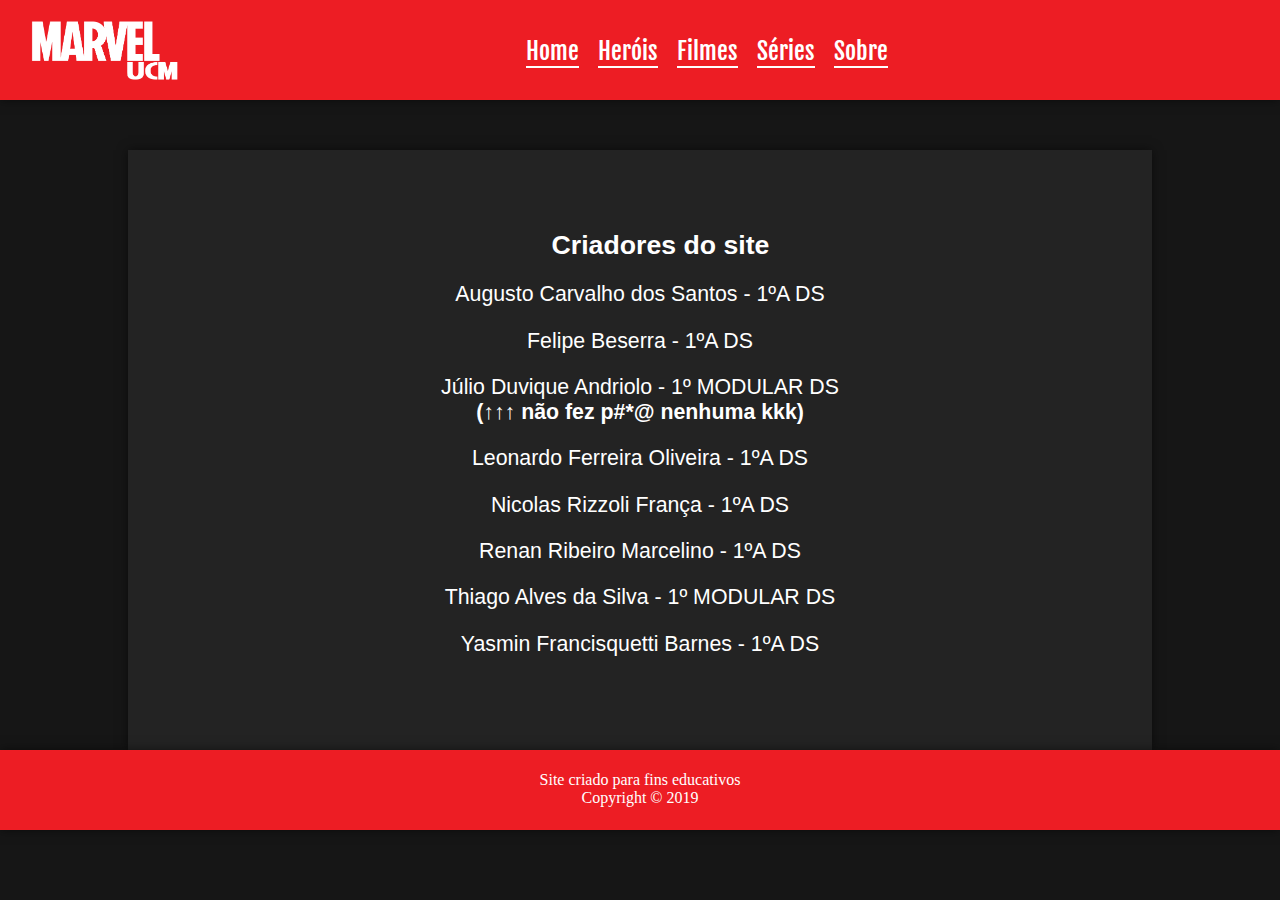
<file: sobre.html>
<!DOCTYPE html>
<html>
	<head>
		<title>UCM - Home</title>
		<meta charset="utf-8">
		<link rel="stylesheet" type="text/css" href="style.css">
		<link rel="icon" href="img.ico">
	</head>
	<body>
		<header>
			<div id="cabecalho">
				<img src="marvel2.png"/>
				<ul>
					<li><p><a href="Index.html">Home</a></p></li>
					<li><p><a href="persons.html">Heróis</a></p></li>
					<li><p><a href="filmes.html">Filmes</a></p></li>
					<li><p><a href="series.html">Séries</a></p></li>
					<li><p><a href="#">Sobre</a></p></li>
				</ul>
			</div>
		</header>
		<section>
			<div id="sobre">
				<h1 class="titulo" style="text-align:center; padding-top:80px">Criadores do site</h1>
				<p>Augusto Carvalho dos Santos - 1ºA DS</p>
				<p>Felipe Beserra - 1ºA DS</p>
				<p>Júlio Duvique Andriolo - 1º MODULAR DS</br><b>(↑↑↑ não fez p#*@ nenhuma kkk)</b></p>
				<p>Leonardo Ferreira Oliveira - 1ºA DS</p>
				<p>Nicolas Rizzoli França - 1ºA DS</p>
				<p>Renan Ribeiro Marcelino - 1ºA DS</p>
				<p>Thiago Alves da Silva - 1º MODULAR DS</p>
				<p>Yasmin Francisquetti Barnes - 1ºA DS</p>
			</div>
		</section>
		<footer>
			<div id="rodape">
				<p id="pr1">Site criado para fins educativos</br>Copyright &copy; 2019</p>
			</div>
		</footer>
	</body>
</html>
</file>
<file: style-small.css>
@charset "UTF-8";
@import url('https://fonts.googleapis.com/css?family=Fjalla+One');
@import url('https://fonts.googleapis.com/css?family=Marvel');

body {
	margin:0;
	padding:0;
	background-color:#161616
}
h1 {
	/*font-family: Century Gothic, sans-serif;*/
	font-family: Comic Sans MS, sans-serif;
	font-size:15pt;
	margin:0% 0% 0% 4%;
	padding-top:20px;
	color: white;
}
.titulo {
	font-family: Comic Sans MS, sans-serif;
	font-size:15pt;
	padding-top:40px;
	margin:0% 0% 0% 4%;
	color: white;
}
#cabecalho {
	width:100%;
	height:100px;
	box-shadow: 0px 0px 10px rgba(0,0,0,0.5);
	background-color:#ed1d24;
}
#cabecalho img {
	width:149px;
	height:60px;
	position:absolute;
	margin:20px 0px 0px 30px;
}
#cabecalho ul {
	position:absolute;
	display:block;
	left:33%;
}
#cabecalho li {
	list-style:none;
	display:inline-block;
	font-family:'Fjalla One';
	font-size:18pt;
	color:white;
	margin-right:15px;	
	border-bottom:2px solid white;
	height:50px;
}
#cabecalho p {
	margin:0;
	transform: translateY(20px);
	transition: transform 0.3s;
	font-size:16pt;
}
#cabecalho a {
	text-decoration:none;
	color:white;
}
#cabecalho li:hover p{
	transform: translateY(10px);
}	
#cabecalho li:hover a{
	padding-bottom:9px;
}
#corpo {
	width:80%;
	height:1050px;
	box-shadow: 0px 0px 10px rgba(0,0,0,0.5);
	margin:50px auto 0px auto;
	background-color:#232323;
}
#corpo p {
	font-family: Consolas, sans-serif;
	font-size:16pt;
	text-align:justify;
	margin:0px 50px 50px 50px;
	text-indent:1.25cm;
}
#persons {
	width:80%;
	height:1600px;
	box-shadow: 0px 0px 10px rgba(0,0,0,0.5);
	margin:50px auto 0px auto;
	background-color:#232323;
}
#persons img {
	width:150px;
	height:79px;
	margin:10px;
	border: 1px solid white;	
	box-shadow: 1px 1px 5px black;
	border-radius: 10px;
	transition: opacity 0.3s
}
#persons img:hover {
	opacity:0.5
}
#persons td {
	font-family: Consolas, sans-serif;
	font-size:10pt;
	color:white;
	text-align:center;
}
#filmes {
	width:80%;
	height:4300px;
	box-shadow: 0px 0px 10px rgba(0,0,0,0.5);
	margin:50px auto 0px auto;
	background-color:#232323;
}
#filmes figure {
	position:relative;
	width:130px;
	height:192px;
	border: 1px solid white;	
	box-shadow: 1px 1px 4px black;
	float:left;
	margin-right:0;
	margin-left:7%;
}
#filmes figure img {
	width:100%;
	height:100%;
	transition: opacity 0.5s;
}
#filmes figure p.fig {
	position: absolute;
	top:0;
	width:100%;
	height:100%;
	display:none;
	transition: opacity 0.6s; 
	text-align:center;
	font-family:Consolas, sans-serif;
	font-size:60%;
	text-indent:0;
	margin:5px 0px 0px 0px;
	padding:5px;
	box-sizing: border-box;
	color:white;
}
#filmes span {
	font-weight:bold;
	color:red;
}
#filmes figure:hover p.fig {
	display:inline-block;;
}
#filmes figure:hover img {
	opacity:0.2;
}
#series {
	width:80%;
	height:3250px;
	box-shadow: 0px 0px 10px rgba(0,0,0,0.5);
	margin:50px auto 0px auto;
	background-color:#232323;
}
#series figure {
	position:relative;
	width:130px;
	height:192px;
	border: 1px solid white;	
	box-shadow: 1px 1px 4px black;
	float:left;
	margin-right:0;
	margin-left:7%;
}
#series figure img {
	width:100%;
	height:100%;
	transition: opacity 0.5s;
}
#series figure p.fig {
	position: absolute;
	top:0;
	width:100%;
	height:100%;
	display:none;
	transition: opacity 0.6s; 
	text-align:center;
	font-family:Consolas, sans-serif;
	font-size:55%;
	text-indent:0;
	margin:5px 0px 0px 0px;
	padding:5px;
	box-sizing: border-box;
	color:white;
}
#series span {
	font-weight:bold;
	color:red;
}
#series figure:hover p.fig {
	display:inline-block;;
}
#series figure:hover img {
	opacity:0.2;
}
#rodape {
	width:100%;
	height:80px;
	box-shadow: 0px 0px 10px rgba(0,0,0,0.5);
	background-color:#ed1d24;
	position:relative;
}
#pr1 {
	text-align:center;
	position:absolute;
	width:100%;
	font-family:Consolas;
	top:5px;
	color:white;
}
</file>
<file: style-medium.css>
@charset "UTF-8";
@import url('https://fonts.googleapis.com/css?family=Fjalla+One');
@import url('https://fonts.googleapis.com/css?family=Marvel');

body {
	margin:0;
	padding:0;
	background-color:#161616
}
h1 {
	/*font-family: Century Gothic, sans-serif;*/
	font-family: Comic Sans MS, sans-serif;
	font-size:18pt;
	margin:0% 0% 0% 4%;
	padding-top:20px;
	color: white;
}
.titulo {
	font-family: Comic Sans MS, sans-serif;
	font-size:18pt;
	padding-top:40px;
	margin:0% 0% 0% 4%;
	color: white;
}
#cabecalho {
	width:100%;
	height:100px;
	box-shadow: 0px 0px 10px rgba(0,0,0,0.5);
	background-color:#ed1d24;
}
#cabecalho img {
	width:149px;
	height:60px;
	position:absolute;
	margin:20px 0px 0px 30px;
}
#cabecalho ul {
	position:absolute;
	display:block;
	left:38%;
}
#cabecalho li {
	list-style:none;
	display:inline-block;
	font-family:'Fjalla One';
	font-size:18pt;
	color:white;
	margin-right:15px;	
	border-bottom:2px solid white;
	height:50px;
}
#cabecalho p {
	margin:0;
	transform: translateY(20px);
	transition: transform 0.3s;
}
#cabecalho a {
	text-decoration:none;
	color:white;
}
#cabecalho li:hover p{
	transform: translateY(10px);
}	
#cabecalho li:hover a{
	padding-bottom:9px;
}
#corpo {
	width:80%;
	height:1690px;
	box-shadow: 0px 0px 10px rgba(0,0,0,0.5);
	margin:50px auto 0px auto;
	background-color:#232323;
}
#corpo p {
	font-family: Consolas, sans-serif;
	font-size:16pt;
	text-align:justify;
	margin:0px 50px 50px 50px;
	text-indent:1.25cm;
}
.margin {
	margin-top:50px;
}
#persons {
	width:80%;
	height:1900px;
	box-shadow: 0px 0px 10px rgba(0,0,0,0.5);
	margin:50px auto 0px auto;
	background-color:#232323;
}
#persons img {
	width:200px;
	height:105px;
	margin:10px;
	border: 1px solid white;	
	box-shadow: 1px 1px 5px black;
	border-radius: 10px;
	transition: opacity 0.3s
}
#persons img:hover {
	opacity:0.5
}
#persons td {
	font-family: Consolas, sans-serif;
	font-size:12pt;
	color:white;
	text-align:center;
}
#filmes {
	width:80%;
	height:4450px;
	box-shadow: 0px 0px 10px rgba(0,0,0,0.5);
	margin:50px auto 0px auto;
	background-color:#232323;
}
#filmes figure {
	position:relative;
	width:180px;
	height:267px;
	border: 1px solid white;	
	box-shadow: 1px 1px 4px black;
	float:left;
	margin-right:0;
	margin-left:7%;
}
#filmes figure img {
	width:100%;
	height:100%;
	transition: opacity 0.5s;
}
#filmes figure p.fig {
	position: absolute;
	top:0;
	width:100%;
	height:100%;
	display:none;
	transition: opacity 0.6s; 
	text-align:center;
	font-family:Consolas, sans-serif;
	font-size:75%;
	text-indent:0;
	margin:5px 0px 0px 0px;
	padding:5px;
	box-sizing: border-box;
	color:white;
}
#filmes span {
	font-weight:bold;
	color:red;
}
#filmes figure:hover p.fig {
	display:inline-block;;
}
#filmes figure:hover img {
	opacity:0.2;
}
#series {
	width:80%;
	height:3450px;
	box-shadow: 0px 0px 10px rgba(0,0,0,0.5);
	margin:50px auto 0px auto;
	background-color:#232323;
}
#series figure {
	position:relative;
	width:180px;
	height:267px;
	border: 1px solid white;	
	box-shadow: 1px 1px 4px black;
	float:left;
	margin-right:0;
	margin-left:7%;
}
#series figure img {
	width:100%;
	height:100%;
	transition: opacity 0.5s;
}
#series figure p.fig {
	position: absolute;
	top:0;
	width:100%;
	height:100%;
	display:none;
	transition: opacity 0.6s; 
	text-align:center;
	font-family:Consolas, sans-serif;
	font-size:75%;
	text-indent:0;
	margin:5px 0px 0px 0px;
	padding:5px;
	box-sizing: border-box;
	color:white;
}
#series span {
	font-weight:bold;
	color:red;
}
#series figure:hover p.fig {
	display:inline-block;;
}
#series figure:hover img {
	opacity:0.2;
}
#rodape {
	width:100%;
	height:80px;
	box-shadow: 0px 0px 10px rgba(0,0,0,0.5);
	background-color:#ed1d24;
	position:relative;
}
#pr1 {
	text-align:center;
	position:absolute;
	width:100%;
	font-family:Consolas;
	top:5px;
	color:white;
}
</file>
<file: style.css>
@charset "UTF-8";
@import url('https://fonts.googleapis.com/css?family=Fjalla+One');
@import url('https://fonts.googleapis.com/css?family=Marvel');

body {
	margin:0;
	padding:0;
	background-color:#161616
}
h1 {
	/*font-family: Century Gothic, sans-serif;*/
	font-family: Comic Sans MS, sans-serif;
	font-size:20pt;
	margin:0% 0% 0% 4%;
	padding-top:20px;
	color: white;
}
.titulo {
	font-family: Comic Sans MS, sans-serif;
	font-size:20pt;
	color: white;
	padding-top:40px;
	margin:0% 0% 0% 4%;
}
#cabecalho {
	width:100%;
	height:100px;
	box-shadow: 0px 0px 10px rgba(0,0,0,0.5);
	background-color:#ed1d24;
}
#cabecalho img {
	width:149px;
	height:60px;
	position:absolute;
	margin:20px 0px 0px 30px;
}
#cabecalho ul {
	position:absolute;
	display:block;
	left:38%;
}
#cabecalho li {
	list-style:none;
	display:inline-block;
	font-family:'Fjalla One';
	font-size:18pt;
	color:white;
	margin-right:15px;	
	border-bottom:2px solid white;
	height:50px;
}
#cabecalho p {
	margin:0;
	transform: translateY(20px);
	transition: transform 0.3s;
}
#cabecalho a {
	text-decoration:none;
	color:white;
}
#cabecalho li:hover p{
	transform: translateY(10px);
}	
#cabecalho li:hover a{
	padding-bottom:9px;
}
#corpo {
	width:80%;
	height:700px;
	box-shadow: 0px 0px 10px rgba(0,0,0,0.5);
	margin:50px auto 0px auto;
	background-color:#232323;
}
#corpo p {
	font-family: Consolas, sans-serif;
	font-size:16pt;
	text-align:justify;
	margin:50px 100px 50px 100px;
	text-indent:1.25cm;
	color:white;
}

#persons {
	width:80%;
	height:2170px;
	box-shadow: 0px 0px 10px rgba(0,0,0,0.5);
	margin:50px auto 0px auto;
	background-color:#232323;
}
#persons img {
	width:250px;
	height:132px;
	margin:10px;
	border: 1px solid white;	
	box-shadow: 1px 1px 5px black;
	border-radius: 10px;
	transition: opacity 0.3s
}
#persons img:hover {
	opacity:0.5
}
#persons td {
	font-family: Consolas, sans-serif;
	font-size:14pt;
	color:white;
	text-align:center;
}
#filmes {
	width:80%;
	height:4570px;
	box-shadow: 0px 0px 10px rgba(0,0,0,0.5);
	margin:50px auto 0px auto;
	background-color:#232323;
}
#filmes figure {
	position:relative;
	width:210px;
	height:311px;
	border: 1px solid white;	
	box-shadow: 1px 1px 4px black;
	float:left;
	margin-right:0;
	margin-left:7%;
}
#filmes figure img {
	width:100%;
	height:100%;
	transition: opacity 0.5s;
}
#filmes figure p.fig {
	position: absolute;
	top:0;
	width:100%;
	height:100%;
	display:none;
	transition: opacity 0.6s; 
	text-align:center;
	font-family:Consolas, sans-serif;
	font-size:90%;
	text-indent:0;
	margin:5px 0px 0px 0px;
	padding:5px;
	box-sizing: border-box;
	color:white;
}
#filmes span {
	font-weight:bold;
	color:red;
}
#filmes figure:hover p.fig {
	display:inline-block;;
}
#filmes figure:hover img {
	opacity:0.2;
}
#series {
	width:80%;
	height:3550px;
	box-shadow: 0px 0px 10px rgba(0,0,0,0.5);
	margin:50px auto 0px auto;
	background-color:#232323;
}
#series figure {
	position:relative;
	width:210px;
	height:311px;
	border: 1px solid white;	
	box-shadow: 1px 1px 4px black;
	float:left;
	margin-right:0;
	margin-left:7%;
}
#series figure img {
	width:100%;
	height:100%;
	transition: opacity 0.5s;
}
#series figure p.fig {
	position: absolute;
	top:0;
	width:100%;
	height:100%;
	display:none;
	transition: opacity 0.6s; 
	text-align:center;
	font-family:Consolas, sans-serif;
	font-size:90%;
	text-indent:0;
	margin:5px 0px 0px 0px;
	padding:5px;
	box-sizing: border-box;
	color:white;
}
#series span {
	font-weight:bold;
	color:red;
}
#series figure:hover p.fig {
	display:inline-block;;
}
#series figure:hover img {
	opacity:0.2;
}
#sobre {
	width:80%;
	height:600px;
	box-shadow: 0px 0px 10px rgba(0,0,0,0.5);
	margin:50px auto 0px auto;
	background-color:#232323;
}
#sobre p {
	font-family: Consolas, sans-serif;
	font-size:16pt;
	text-align:center;
	color:white;
}
#rodape {
	width:100%;
	height:80px;
	box-shadow: 0px 0px 10px rgba(0,0,0,0.5);
	background-color:#ed1d24;
	position:relative;
}
#pr1 {
	text-align:center;
	position:absolute;
	width:100%;
	font-family:Consolas;
	top:5px;
	color:white;
}
</file>
